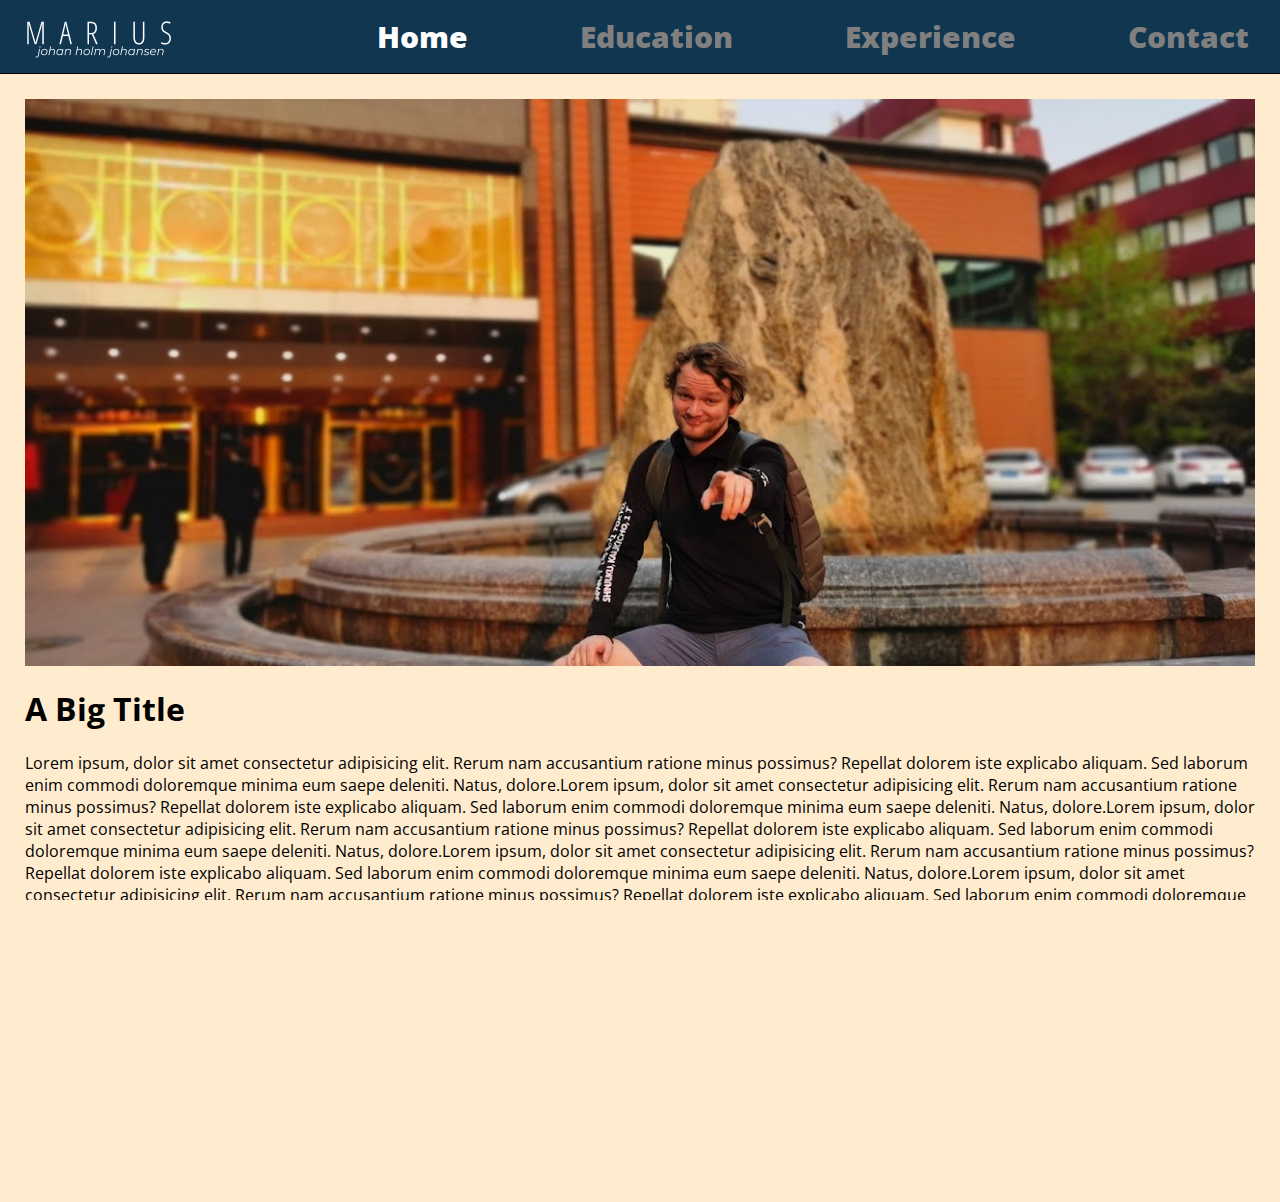
<file: pages/index.html>
<!DOCTYPE html>
<html>
    <head>
        <meta charset="utf-8">
        <title>Home</title>
        <meta name="description" content="">
        <meta name="viewport" content="width=device-width, initial-scale=1">
        <link rel="preconnect" href="https://fonts.googleapis.com">
        <link rel="preconnect" href="https://fonts.gstatic.com" crossorigin>
        <link rel="stylesheet" href="../styles/styles.css">
        <link href="https://fonts.googleapis.com/css2?family=Open+Sans:wght@300&display=swap" rel="stylesheet">
    </head>


<body> 
    <header class="topbar">
        <div class="logo">
            <img src="../assets/mariusLogoWhite.png" alt="logoMarius">
        </div>
        <nav class="navbar" id="topNav">
            <ul>
                <li><a class="active" href="./index.html" class="navLinks">Home</a></li>
                <li><a href="./education.html" class="navLinks">Education</a></li>
                <li><a href="./experience.html" class="navLinks">Experience</a></li>
                <li><a href="./contact.html" class="navLinks">Contact</a></li>
            </ul>
        </nav>
    </header>
    <div class="content">
        <img src="../assets/mariusFront.jpg" alt="frontPicture">
        <h1>A Big Title</h1>
        <p>
            Lorem ipsum, dolor sit amet consectetur adipisicing elit. Rerum nam accusantium ratione minus possimus? Repellat dolorem iste explicabo aliquam. Sed laborum enim commodi doloremque minima eum saepe deleniti. Natus, dolore.Lorem ipsum, dolor sit amet consectetur adipisicing elit. Rerum nam accusantium ratione minus possimus? Repellat dolorem iste explicabo aliquam. Sed laborum enim commodi doloremque minima eum saepe deleniti. Natus, dolore.Lorem ipsum, dolor sit amet consectetur adipisicing elit. Rerum nam accusantium ratione minus possimus? Repellat dolorem iste explicabo aliquam. Sed laborum enim commodi doloremque minima eum saepe deleniti. Natus, dolore.Lorem ipsum, dolor sit amet consectetur adipisicing elit. Rerum nam accusantium ratione minus possimus? Repellat dolorem iste explicabo aliquam. Sed laborum enim commodi doloremque minima eum saepe deleniti. Natus, dolore.Lorem ipsum, dolor sit amet consectetur adipisicing elit. Rerum nam accusantium ratione minus possimus? Repellat dolorem iste explicabo aliquam. Sed laborum enim commodi doloremque minima eum saepe deleniti. Natus, dolore.Lorem ipsum, dolor sit amet consectetur adipisicing elit. Rerum nam accusantium ratione minus possimus? Repellat dolorem iste explicabo aliquam. Sed laborum enim commodi doloremque minima eum saepe deleniti. Natus, dolore.Lorem ipsum, dolor sit amet consectetur adipisicing elit. Rerum nam accusantium ratione minus possimus? Repellat dolorem iste explicabo aliquam. Sed laborum enim commodi doloremque minima eum saepe deleniti. Natus, dolore.Lorem ipsum, dolor sit amet consectetur adipisicing elit. Rerum nam accusantium ratione minus possimus? Repellat dolorem iste explicabo aliquam. Sed laborum enim commodi doloremque minima eum saepe deleniti. Natus, dolore.Lorem ipsum, dolor sit amet consectetur adipisicing elit. Rerum nam accusantium ratione minus possimus? Repellat dolorem iste explicabo aliquam. Sed laborum enim commodi doloremque minima eum saepe deleniti. Natus, dolore.Lorem ipsum, dolor sit amet consectetur adipisicing elit. Rerum nam accusantium ratione minus possimus? Repellat dolorem iste explicabo aliquam. Sed laborum enim commodi doloremque minima eum saepe deleniti. Natus, dolore.
        </p>
    </div> 
    <footer class="footer">
        <div class="copyright">
            <3 - Holmgang (2021 ©)
        </div>
        <div class="links">
            <a href="https://www.linkedin.com/in/mariusjohanholmjohansen/">
                <img role="img" src="../assets/icons/linkedin2.png"></i>
            </a>
            <a href="https://www.facebook.com/MariusJHJohansen/">
                <img role="img" src="../assets/icons/facebook.png"></i>
            </a>
            <a href="https://i.ibb.co/ZhVHd44/251704658-406964727769749-1613315657407317319-n.jpg">
                <img role="img" src="../assets/icons/snapchat.png"></i>
            </a>
            <a href="https://www.instagram.com/urbangategutt/">
                <img role="img" src="../assets/icons/instagram.png"></i>
            </a>
        </div>
    </footer>
</body> 
</html>
</file>
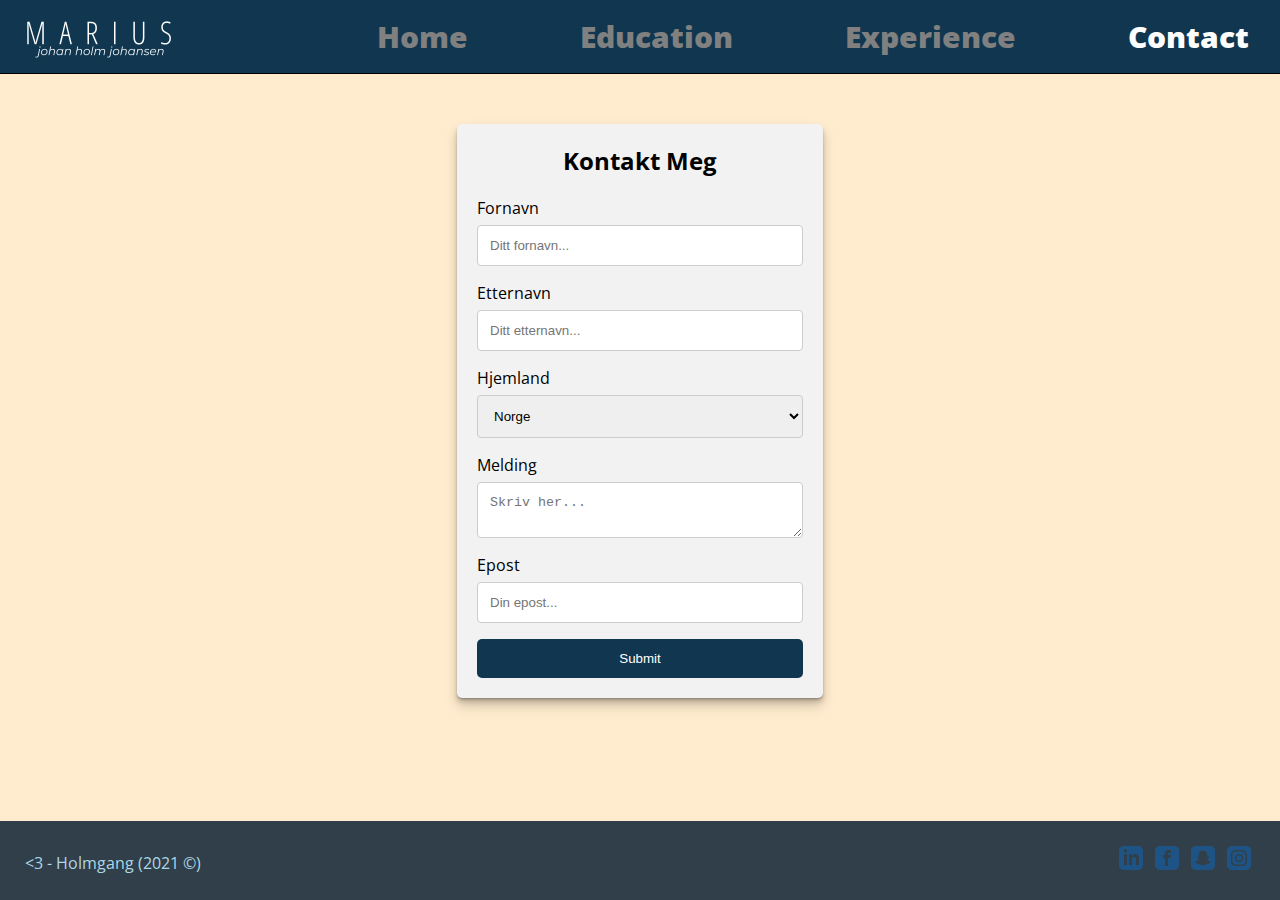
<file: pages/contact.html>
<!DOCTYPE html>
<html lang="en">
<head>
    <meta charset="UTF-8">
    <meta http-equiv="X-UA-Compatible" content="IE=edge">
    <meta name="viewport" content="width=device-width, initial-scale=1.0">
    <link rel="stylesheet" href="../styles/styles.css">
    <link href="https://fonts.googleapis.com/css2?family=Open+Sans:wght@300&display=swap" rel="stylesheet">
    <title>Contact</title>
</head>
<body>
    <header class="topbar">
        <div class="logo">
            <img src="../assets/mariusLogoWhite.png" alt="logoMarius">
        </div>
        <nav class="navbar">
            <ul>
                <li><a href="./index.html" class="navLinks">Home</a></li>
                <li><a href="./education.html" class="navLinks">Education</a></li>
                <li><a href="./experience.html" class="navLinks">Experience</a></li>
                <li><a class="active" href="./contact.html" class="navLinks">Contact</a></li>
            </ul>
        </nav>
    </header>
    <div class="container">
        <form id=contactForm enctype="text/plain">
        <h2>Kontakt Meg</h2>
        <label for="fname">Fornavn</label>
        <input type="text" id="fname" placeholder="Ditt fornavn...">
        
        <label for="lname">Etternavn</label>
        <input type="text" id="lname" placeholder="Ditt etternavn...">
        
            <label for="country">Hjemland</label>
            <select id="country">
                <option value="norway">Norge</option>
                <option value="notnorway">Ikke Norge</option>
                <option value="clarkie">Clark's Place</option>
            </select>

            <label for="message">Melding</label>
            <textarea type="text" id="message" name="email" placeholder="Skriv her..." ></textarea>
            <label for="email">Epost</label>
            <input type="email" id="email" name="email" placeholder="Din epost..." ></input>
            
            <input type="submit" value="Submit" onclick="sendMail()">
        
        </form>
    </div>
    <div class=content>
    </div>
        <footer class="footer">
        <div class="copyright">
            <3 - Holmgang (2021 ©)
        </div>
        <div class="links">
            <a href="https://www.linkedin.com/in/mariusjohanholmjohansen/">
                <img role="img" src="../assets/icons/linkedin2.png"></i>
            </a>
            <a href="https://www.facebook.com/MariusJHJohansen/">
                <img role="img" src="../assets/icons/facebook.png"></i>
            </a>
            <a href="https://i.ibb.co/ZhVHd44/251704658-406964727769749-1613315657407317319-n.jpg">
                <img role="img" src="../assets/icons/snapchat.png"></i>
            </a>
            <a href="https://www.instagram.com/urbangategutt/">
                <img role="img" src="../assets/icons/instagram.png"></i>
            </a>
        </div>
    </footer>
    <script src="../js/validEmail.js"></script>
</body>
</html>
</file>
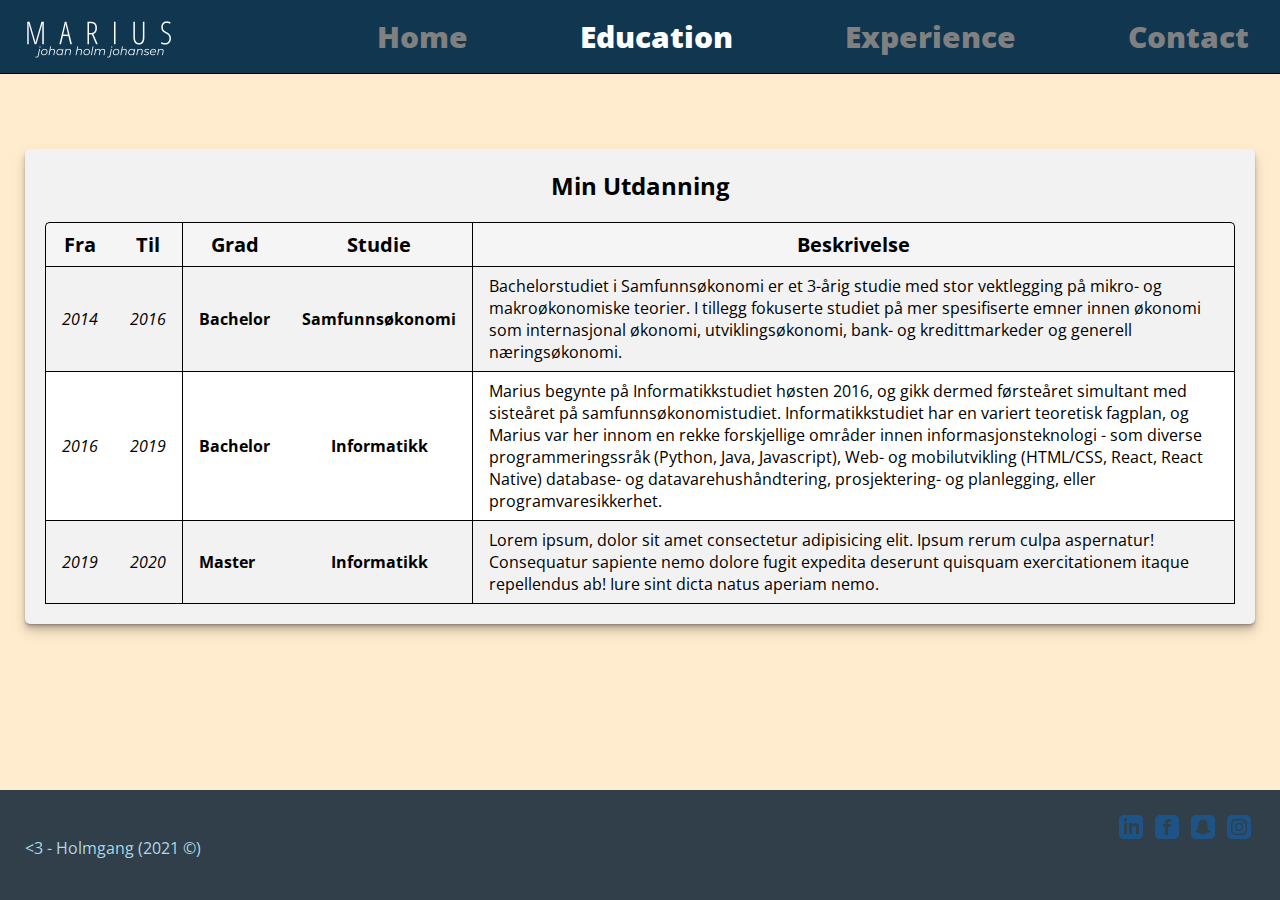
<file: pages/education.html>
<!DOCTYPE html>
<html lang="en">

<head>
    <meta charset="UTF-8">
    <meta http-equiv="X-UA-Compatible" content="IE=edge">
    <meta name="viewport" content="widtr=device-widtr, initial-scale=1.0">
    <link rel="stylesheet" href="../styles/styles.css">
    <link href="https://fonts.googleapis.com/css2?family=Open+Sans:wght@300&display=swap" rel="stylesheet">
    <title>Education</title>
</head>

<body>
    <header class="topbar">
        <div class="logo">
            <img src="../assets/mariusLogoWhite.png" alt="logoMarius">
        </div>
        <nav class="navbar">
            <ul>
                <li><a href="./index.html" class="navLinks">Home</a></li>
                <li><a class="active" href="./education.html" class="navLinks">Education</a></li>
                <li><a href="./experience.html" class="navLinks">Experience</a></li>
                <li><a href="./contact.html" class="navLinks">Contact</a></li>
            </ul>
        </nav>
    </header>
    <div class="content">
        <div class=container>
            <h2>Min Utdanning</h2>
            <table>
                <th>Fra</th>
                <th>Til</th>
                <th>Grad</th>
                <th>Studie</th>
                <th>Beskrivelse</th>
                <tbody>
                    <tr>
                        <td>2014</td>
                        <td>2016</td>
                        <td>Bachelor</td>
                        <td>Samfunnsøkonomi</td>
                        <td>Bachelorstudiet i Samfunnsøkonomi er et 3-årig studie med stor vektlegging på mikro- og
                            makroøkonomiske teorier. I tillegg fokuserte studiet på mer spesifiserte emner innen økonomi som
                            internasjonal økonomi, utviklingsøkonomi, bank- og kredittmarkeder og generell næringsøkonomi.
                        </td>
                        </td>
                    </tr>
                    <tr>
                        <td>2016</td>
                        <td>2019</td>
                        <td>Bachelor</td>
                        <td>Informatikk</td>
                        <td>Marius begynte på Informatikkstudiet høsten 2016, og gikk dermed førsteåret simultant med
                            sisteåret på samfunnsøkonomistudiet.
    
                            Informatikkstudiet har en variert teoretisk fagplan, og Marius var her innom en rekke
                            forskjellige områder innen informasjonsteknologi - som diverse programmeringssråk (Python, Java,
                            Javascript), Web- og mobilutvikling (HTML/CSS, React, React Native) database- og
                            datavarehushåndtering, prosjektering- og planlegging, eller programvaresikkerhet.
                    </tr>
                    <tr>
                        <td>2019</td>
                        <td>2020</td>
                        <td>Master</td>
                        <td>Informatikk</td>
                        <td> Lorem ipsum, dolor sit amet consectetur adipisicing elit. Ipsum rerum culpa aspernatur! Consequatur sapiente nemo dolore fugit expedita deserunt quisquam exercitationem itaque repellendus ab! Iure sint dicta natus aperiam nemo.</td>
                    </tr>
                </tbody>
            </table>
        </div>
    </div>
    <footer class="footer">
        <div class="copyright">
            <p>
                <3 - Holmgang (2021 ©)
            </p>
        </div>
        <div class="links">
            <a href="https://www.linkedin.com/in/mariusjohanholmjohansen/">
                <img role="img" src="../assets/icons/linkedin2.png"></i>
            </a>
            <a href="https://www.facebook.com/MariusJHJohansen/">
                <img role="img" src="../assets/icons/facebook.png"></i>
            </a>
            <a href="https://i.ibb.co/ZhVHd44/251704658-406964727769749-1613315657407317319-n.jpg">
                <img role="img" src="../assets/icons/snapchat.png"></i>
            </a>
            <a href="https://www.instagram.com/urbangategutt/">
                <img role="img" src="../assets/icons/instagram.png"></i>
            </a>
        </div>
    </footer>
</body>

</html>
</file>
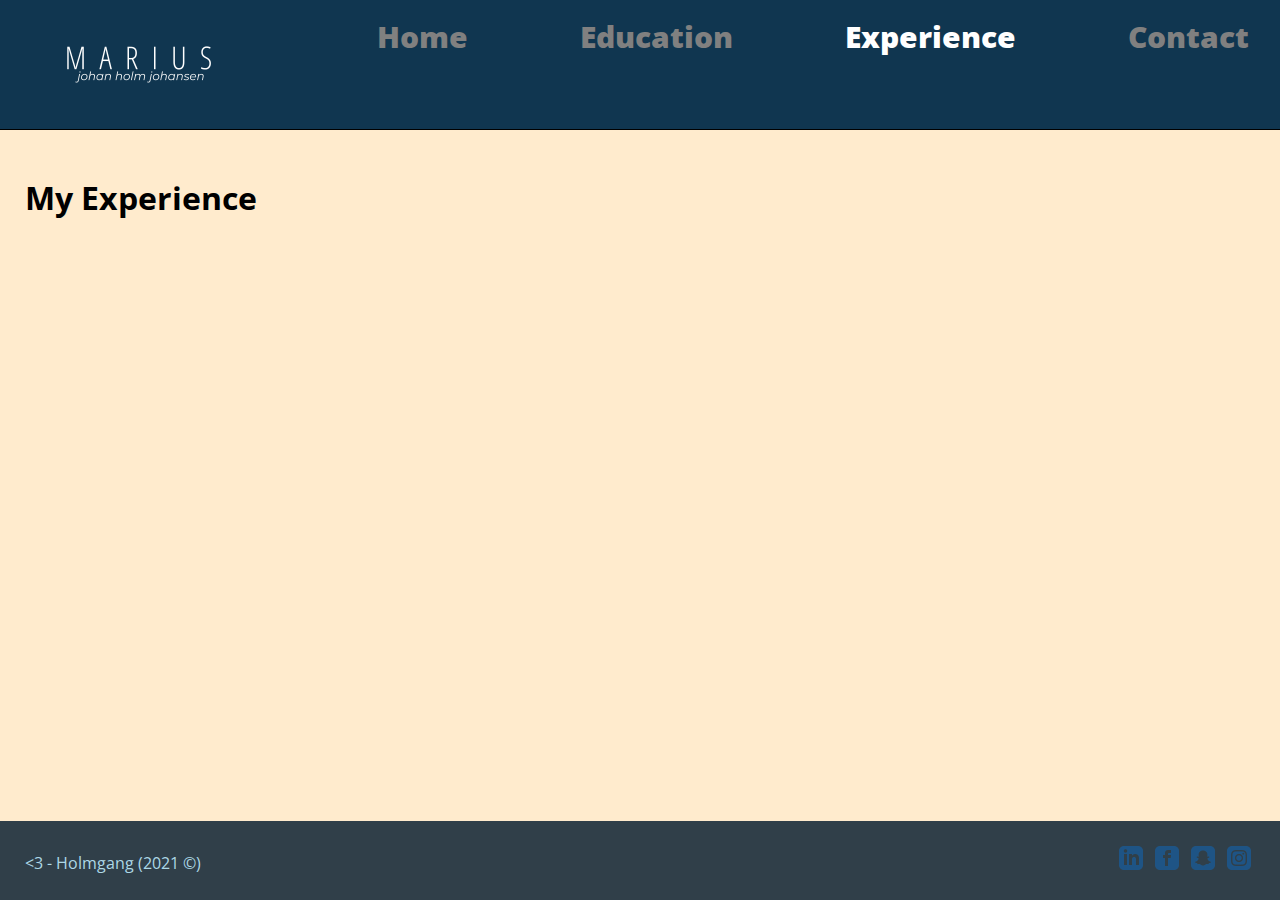
<file: pages/experience.html>
<!DOCTYPE html>
<html lang="en">
<head>
    <meta charset="UTF-8">
    <meta http-equiv="X-UA-Compatible" content="IE=edge">
    <meta name="viewport" content="width=device-width, initial-scale=1.0">
    <link rel="stylesheet" href="../styles/styles.css">
    <link href="https://fonts.googleapis.com/css2?family=Open+Sans:wght@300&display=swap" rel="stylesheet">
    <title>Experience</title>
</head>
<body>
    <header class="topbar">
        <div class="logo">
            <a href="https://www.youtube.com/watch?v=dQw4w9WgXcQ">
                <img src="../assets/mariusLogoWhite.png" alt="logoMarius">
            </a>
        </div>
        <nav class="navbar">
            <ul>
                <li><a href="./index.html" class="navLinks">Home</a></li>
                <li><a href="./education.html" class="navLinks">Education</a></li>
                <li><a class="active" href="./experience.html" class="navLinks">Experience</a></li>
                <li><a href="./contact.html" class="navLinks">Contact</a></li>
            </ul>
        </nav>
    </header>
    <div class="content">
        <h1>My Experience</h1>
    </div>
    <footer class="footer">
        <div class="copyright">
            <3 - Holmgang (2021 ©)
        </div>
        <div class="links">
            <a href="https://www.linkedin.com/in/mariusjohanholmjohansen/">
                <img role="img" src="../assets/icons/linkedin2.png"></i>
            </a>
            <a href="https://www.facebook.com/MariusJHJohansen/">
                <img role="img" src="../assets/icons/facebook.png"></i>
            </a>
            <a href="https://i.ibb.co/ZhVHd44/251704658-406964727769749-1613315657407317319-n.jpg">
                <img role="img" src="../assets/icons/snapchat.png"></i>
            </a>
            <a href="https://www.instagram.com/urbangategutt/">
                <img role="img" src="../assets/icons/instagram.png"></i>
            </a>
        </div>
    </footer>
</body>
</html>
</file>
<file: styles/styles.css>
:root {
--offset-left: 1.5625rem;
}

/* GLOBAL */
html,
body {
	height: 100%;
	overflow-x: hidden;
}

body {
	display: flex;
	flex-direction: column;
	margin: 0rem;
	background-color: blanchedalmond;
	font-family: "Open Sans", sans-serif;
}
h2 {
	margin-top: 0;
	margin-bottom: 20px;
	align-self: center;
}

.container {
	display: flex;
	flex-direction: column;
	align-self: center;
	border-radius: 5px;
	max-width: 1200px;
	overflow: auto;
	margin:0 auto;
	background-color: #f2f2f2;
	padding: 20px;
	margin-top: 50px;
	box-shadow: 0 1px 1px rgb(0 0 0 / 11%), 
				0 2px 2px rgb(0 0 0 / 11%), 
				0 4px 4px rgb(0 0 0 / 11%), 
				0 6px 8px rgb(0 0 0 / 11%), 
				0 8px 16px rgb(0 0 0 / 11%);
}

/* Topbar */
.topbar {
	display: flex;
	flex-direction: row;
	justify-content: space-between;
	width: 100%;
	padding-left: var(--offset-left);
	align-content: center;
	background-color: rgb(16, 54, 80);
	border-bottom: 0.0625rem solid black;
}

.logo {
	display: flex;
	align-self: center;
	margin-top: 0.3125rem;
	transform: scale(1);
	transition: 1s;
}

.logo:hover {
	transform: scale(1.1);
	transition: 300ms;
}

.navbar {
display: flex;
justify-content: end;
width: 100%;
}

/* Content */
.content {
	flex: 1 0 auto;
	padding: var(--offset-left);
	}
.content > img {
	display: flex;
	align-self: center;
	margin: 0 auto;
	width: 100%;
}

ul {
	display: flex;
	margin: 0rem;
	justify-content: space-around;
	font-size: 1.875rem;
	cursor: pointer;
	list-style: none;
}

li {
	padding: 1rem;
	color: black;
	transition: all 200ms;
}

li:hover > * {
	color: #ffffff;
	transition: all 200ms;
}

a {
	padding: 2.5rem;
	text-decoration: none;
	color: gray;
	font-weight: 800;
	transition: all 200ms;
}
.active {
	color: white;

}
.footer {
	display: flex;
	flex-shrink: 0;
	flex-direction: row;
	justify-content: space-between;
	padding: var(--offset-left);
	background-color: rgb(48, 63, 73);
}
.copyright {
	color: lightblue;
	margin-top :6px;
}

.links a {
 padding: 4px;
 transition: 300ms;
}

.links img {
	transition: 400ms;
   }

.links img:hover {
	transform: scale(1.7);
	transition: 400ms;
   }
   
/* Table */
table {
border-collapse: separate;
border-spacing: 0;
border-bottom: 1px solid black;
background-color: #f2f2f2;
overflow-x: auto;
}

th {
font-size: 20px;
background-color: whitesmoke;
}

th:nth-child(1) {
border-left: 1px solid black;
border-radius: 5px 0 0 0;
}

th:nth-child(2),
th:nth-child(4) {
border-right: 1px solid black;
}

td:nth-child(2),
td:nth-child(4) {
border-right: 1px solid black;
}

th:nth-last-child(1) {
border-right: 1px solid black;
border-radius: 0 5px 0 0;
}

tr:nth-last-child(1) {
border-right: 1px solid black;
border-radius: 0 5px 0 0;
}

th,
td {
border-top: 1px solid black;
padding: 8px 16px;
}

td:nth-child(1) {
border-left: 1px solid black;
}

td:nth-child(5) {
border-right: 1px solid black;
}

td:nth-child(1),
td:nth-child(2) {
font-style: italic;
}

td:nth-child(3),
td:nth-child(4) {
font-weight: bold;
}

td:nth-child(3) {
text-align: left;
}

td:nth-child(4) {
text-align: center;
}
tr:nth-child(2){
	background-color: white;
}
/* End Table */

/* Contact */
form {
	display:flex;
	flex-direction: column;
}

input[type="text"],
input[type="email"],
textarea,
select {
	min-width: 200px;
	max-width: 600px;
	padding: 12px;
	border: 1px solid #ccc; 
	border-radius: 4px;
	margin-top: 6px;
	margin-bottom: 16px; 
	transition: 100ms;
}

textarea {
	min-width: 300px;
	max-width: 600px;
}

input[type="submit"] {
	background-color: rgb(16, 54, 80);
	color: white;
	padding: 12px 20px;
	border: none;
	border-radius: 5px;
	cursor: pointer;
	transform: scale(1);
	transition: 300ms;
}

input[type="submit"]:hover {
	background-color: rgb(68, 136, 182);
	transform: scale(1.05);
	transition: 300ms;
}

input:hover,
textarea:hover,
select:hover {
	border-color:orange;
	box-shadow: 0 1px 1px rgb(0 0 0 / 11%), 
	0 2px 2px rgb(0 0 0 / 11%), 
	0 4px 4px rgb(0 0 0 / 11%);
	transition: 100ms;
}
input:focus-within,
textarea:focus-within,
select:focus-within {
	outline: none;
	border-color: rgb(68, 136, 182);
	border-width: 2.5px;
	transition: 200ms;
}
@media screen and (max-width: 601px) {
	html{
	  font-size: 10px;
	}
  }

  @media screen and (max-width: 1200px) {
	li{
	  font-size: 20px;
	}
  }
  @media screen and (max-width: 950px) {
	li{
	  font-size: 12px;
	  padding:0.5rem;
	}

  }
  @media screen and (max-width: 750px) {
	li{
	  font-size: 10px;
	}
	li a {
		padding: 0;
	}
  }
</file>
